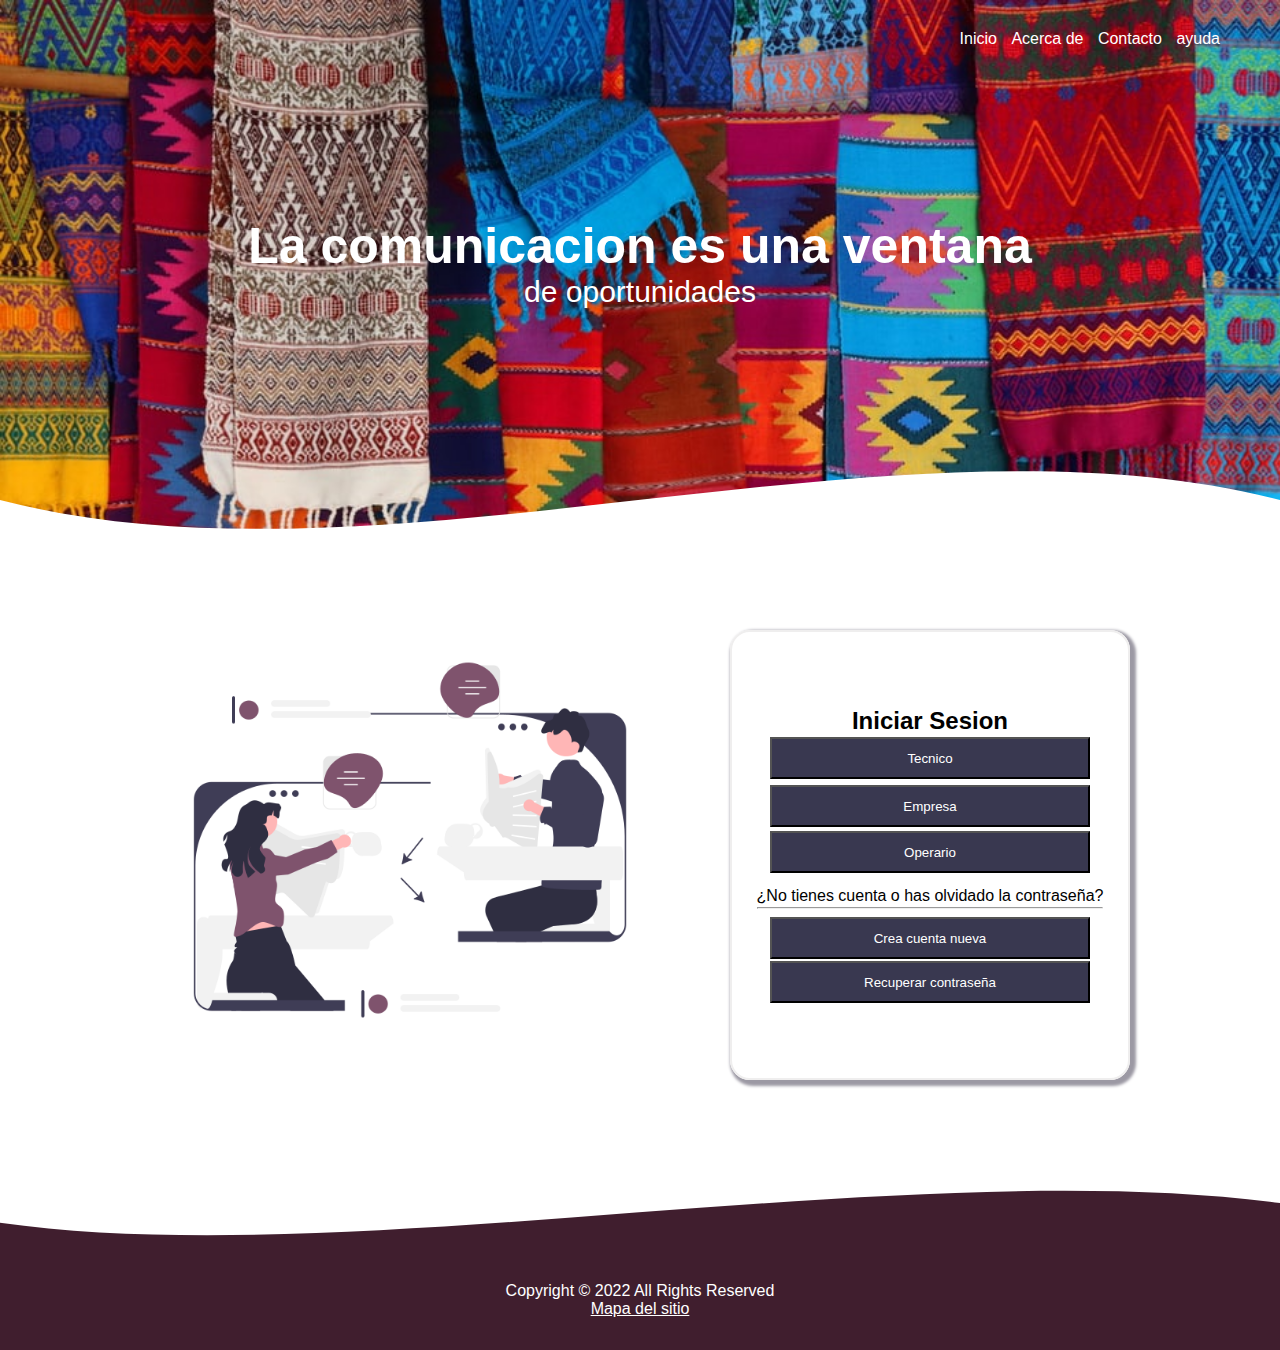
<file: hilotext/index.html>
<!DOCTYPE html>
<html lang="es">

<head>
    <meta charset="UTF-8">
    <meta http-equiv="X-UA-Compatible" content="IE=edge">
    <meta name="viewport" content="width=device-width, initial-scale=1.0">
    <title>Hilotext</title>
    <link rel="stylesheet" href="css/estilos.css">
    <link rel="shortcut icon" href="img/icono.png" type="image/x-icon">

</head>

<body>
    <header>
        <nav>
            <a href="index.html"> Inicio</a> 
            <a href="nosotros.html"> Acerca de</a> 
            <a href="contacto.html"> Contacto</a> 
            <a href="ayuda.html"> ayuda</a> 
        </nav>

        <section class="textos-header">
            <h1>La comunicacion es una ventana </h1>
            <h2> de oportunidades</h2>
        </section>
        <div class="wave" style="height: 150px; overflow: hidden;"><svg viewBox="0 0 500 150" preserveAspectRatio="none" style="height: 100%; width: 100%;"><path d="M0.00,49.98 C149.99,150.00 349.20,-49.98 500.00,49.98 L500.00,150.00 L0.00,150.00 Z" style="stroke: none; fill:#fff;"></path></svg></div>
    </header>

    <main>
        <section class="contendor">
            <div class="ingresar1">
                <img class="inde" src="./img/undraw_Newspaper_re_syf5.png" alt="">
            </div>

            <div class="ingresar2">
                <table>
                    <tr>
                        <td>
                            <h2>Iniciar Sesion</h2>
                        </td>
                    </tr>
                    <tr>
                        <th colspan="2">
                            <a href="controlador_inicio_de_sesion.php?accion=tecnico"><input class="boton2 " ; type="submit" name="sesion" value="Tecnico"> </a>
                        </th>
                    </tr>

                    <tr>
                        <td></td>
                    </tr>
                    <tr>
                        <td></td>
                    </tr>
                    <tr>
                        <th colspan="2">
                            <a href="controlador_inicio_de_sesion.php?accion=empresa"><input class="boton2 " ; type="submit" name="sesion" value="Empresa"> </a>
                        </th>
                    </tr>
                    <tr>
                        <td></td>
                    </tr>
                    <tr>
                        <th colspan="2">
                            <a href="controlador_inicio_de_sesion.php?accion=operario"><input class="boton2 " ; type="submit" name="sesion" value="Operario"> </a>
                        </th>
                    </tr>


                    <tr>
                        <td></td>
                    </tr>
                    <tr>
                        <td></td>
                    </tr>
                    <tr>
                        <td></td>
                    </tr>
                    <tr>
                        <td></td>
                    </tr>

                    <tr>
                        <td></td>
                    </tr>
                    <tr>
                        <td></td>
                    </tr>
                    <tr>
                        <td>¿No tienes cuenta o has olvidado la contraseña?</td>
                    </tr>
                    <tr>
                        <td>
                            <hr>
                        </td>
                    </tr>
                    <tr>
                        <td></td>
                    </tr>
                    <tr>
                        <td></td>
                    </tr>
                    <tr>
                        <td></td>
                    </tr>
                    <tr>
                        <th colspan="2">
                            <a href="registrarse.html"><input class="boton2 " ; type="submit" name="sesion" value="Crea cuenta nueva"> </a>
                        </th>
                    </tr>
                    <tr>
                        <th colspan="2">
                            <a href="recuperar_contraseña.php?accion=id"><input class="boton2 " ; type="submit" name="sesion" value="Recuperar contraseña"> </a>
                        </th>
                    </tr>

                </table>
            </div>

        </section>
        <div style="height: 150px; overflow: hidden;"><svg viewBox="0 0 500 150" preserveAspectRatio="none" style="height: 100%; width: 100%;"><path d="M-11.57,117.94 C155.47,193.92 460.21,-17.25 590.57,172.22 L500.00,150.00 L-3.10,168.27 Z" style="stroke: none; fill: #401e2e;"></path></svg></div>

    </main>

    <footer>
        <p style="text-align:center">Copyright &copy; 2022 All Rights Reserved</p>
        <a style="text-align:center; color:#ffff; " href="mapa.php">Mapa del sitio</a>


    </footer>


</body>

</html>
</file>
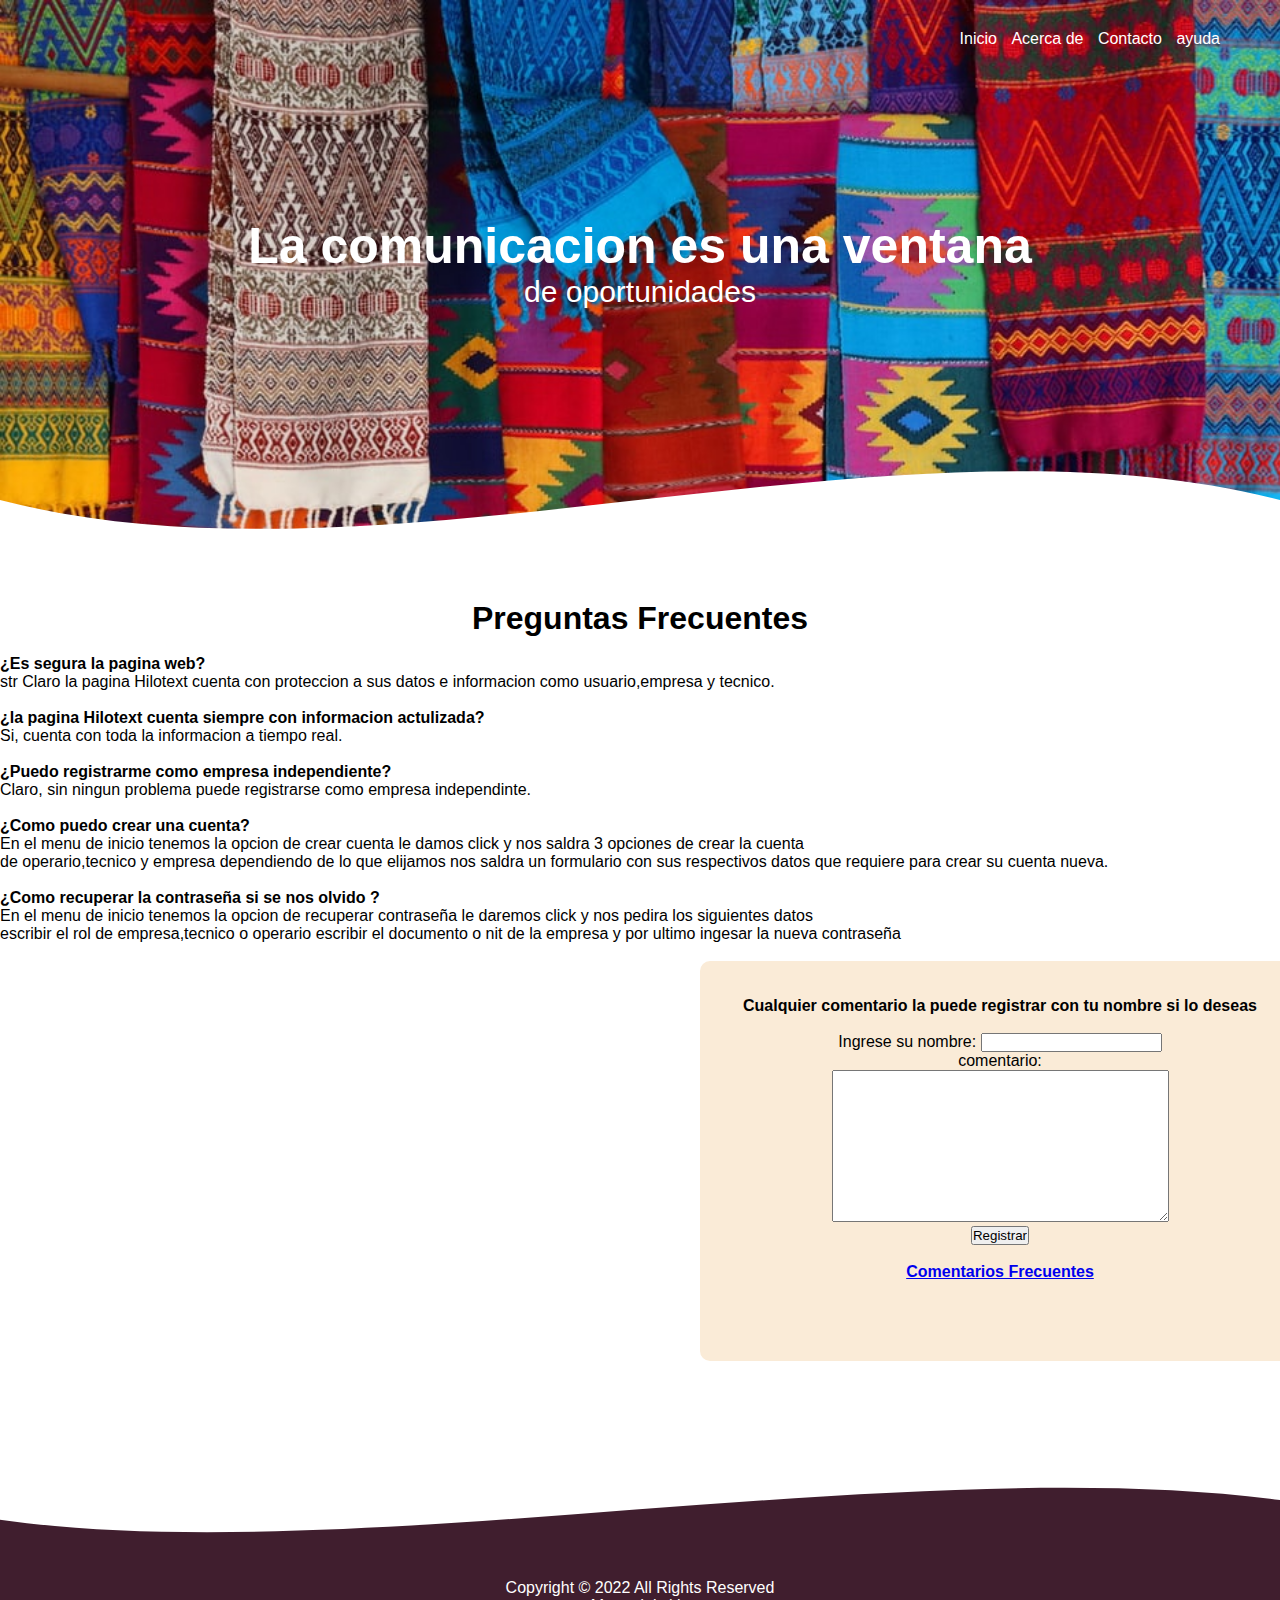
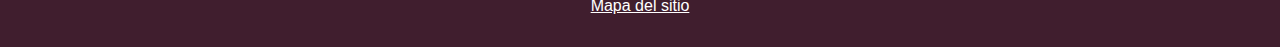
<file: hilotext/ayuda.html>
<!DOCTYPE html>
<html lang="es">
<head>
    <meta charset="UTF-8">
    <meta http-equiv="X-UA-Compatible" content="IE=edge">
    <meta name="viewport" content="width=device-width, initial-scale=1.0">
    <title>Hilotext</title>
    <link rel="stylesheet" href="css/estilos.css">
    <link rel="shortcut icon" href="img/icono.png" type="image/x-icon">

</head>
<body>
    <header>
        <nav>
            <a href="index.html"> Inicio</a> 
            <a href="nosotros.html"> Acerca de</a> 
            <a href="contacto.html"> Contacto</a> 
            <a href="ayuda.html"> ayuda</a> 
        </nav>
        <section class="textos-header">
            <h1>La comunicacion es una ventana </h1>
            <h2> de oportunidades</h2>
        </section>
        <div  class="wave" style="height: 150px; overflow: hidden;" ><svg viewBox="0 0 500 150" preserveAspectRatio="none" style="height: 100%; width: 100%;"><path d="M0.00,49.98 C149.99,150.00 349.20,-49.98 500.00,49.98 L500.00,150.00 L0.00,150.00 Z" style="stroke: none; fill:#fff;"></path></svg></div>
    </header>
    
    <h1 align="center">Preguntas Frecuentes</h1> <br>

<p><strong>¿Es segura la pagina web?</strong></p>
<p>str Claro la pagina Hilotext cuenta con proteccion a sus datos e informacion como usuario,empresa y tecnico.</p> <br>
<p><strong>¿la pagina Hilotext cuenta siempre con informacion actulizada?</strong></p>
<p>Si, cuenta con toda la informacion a tiempo real.</p> <br>
<p><strong>¿Puedo registrarme como empresa independiente?</strong></p>
<p>Claro, sin ningun problema puede registrarse como empresa independinte. </p> <br>
<p><strong>¿Como puedo crear una cuenta?</strong></p>
<p>En el menu de inicio tenemos la opcion de crear cuenta le damos click y nos saldra 3 opciones de crear la cuenta <br> de operario,tecnico y empresa dependiendo de lo que elijamos nos saldra un formulario con sus respectivos  datos que requiere para crear su cuenta nueva.</p> <br>
<p><strong>¿Como recuperar la contraseña si se nos olvido ?</strong></p>
<p>En el menu de inicio tenemos la opcion de recuperar contraseña le daremos click y nos pedira los siguientes datos <br> escribir el rol de empresa,tecnico o operario escribir el documento o nit de la empresa y por ultimo  ingesar la nueva contraseña</p> <br> 
    

    



    <form action="ayuda1.php" class="comentario" method="post" > <br><br>
        <h4 align="center">Cualquier comentario la puede registrar con tu nombre si lo deseas</h4> <br>
      Ingrese su nombre:
      <input type="text" name="nombre">
      <br>
      comentario:
      <br>
      <textarea name="queja" rows="10" cols="40">
  </textarea>
      <br>
      <input type="submit" value="Registrar"> <br> <br>
      <a href="ayuda1.1.php">
        <h4 align="center">Comentarios Frecuentes</h4>
      </a> <br><br> <br> <br>
    </form><br> <br>
    <div style="height: 150px; overflow: hidden;"><svg viewBox="0 0 500 150" preserveAspectRatio="none" style="height: 100%; width: 100%;"><path d="M-11.57,117.94 C155.47,193.92 460.21,-17.25 590.57,172.22 L500.00,150.00 L-3.10,168.27 Z" style="stroke: none; fill: #401e2e;"></path></svg></div>

</main>

<footer>
    <p style="text-align:center">Copyright &copy; 2022 All Rights Reserved</p>
    <a style="text-align:center; color:#ffff; " href="mapa.php">Mapa del sitio</a>


</footer>
    

</body>
</html>
</file>
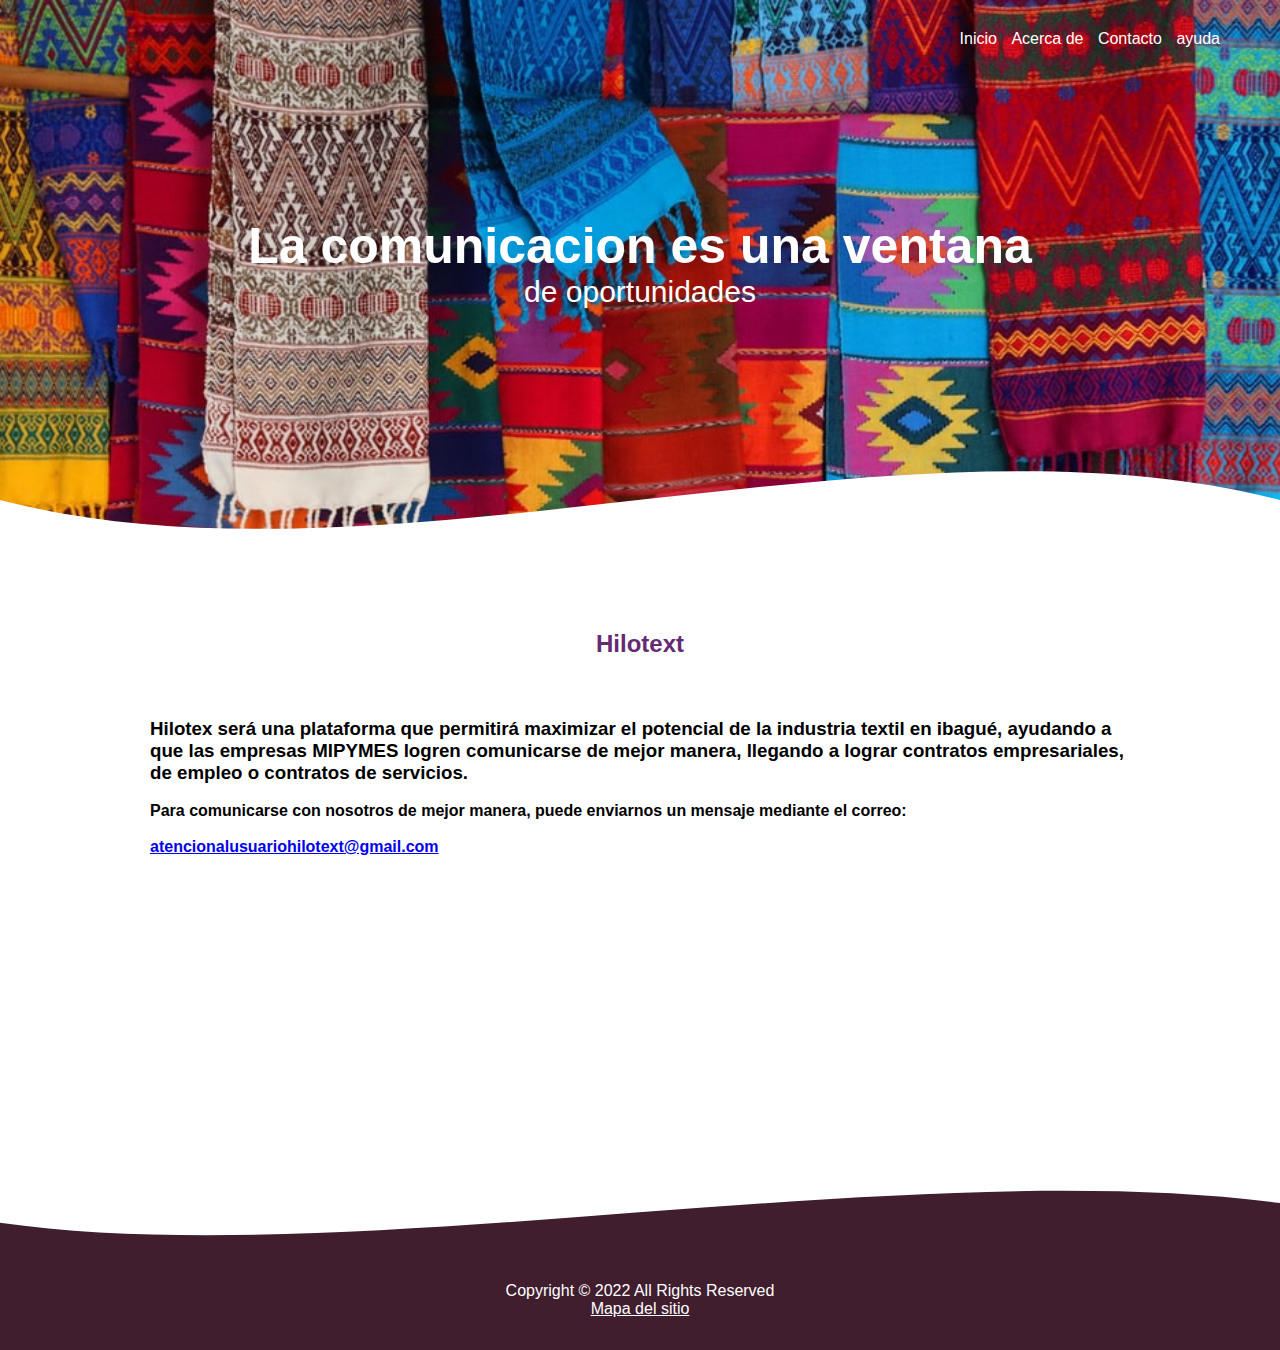
<file: hilotext/contacto.html>
<!DOCTYPE html>
<html lang="es">

<head>
    <meta charset="UTF-8">
    <meta http-equiv="X-UA-Compatible" content="IE=edge">
    <meta name="viewport" content="width=device-width, initial-scale=1.0">
    <title>Hilotext</title>
    <link rel="stylesheet" href="css/estilos.css">
    <link rel="shortcut icon" href="img/icono.png" type="image/x-icon">

</head>

<body>
    <header>
        <nav>
            <a href="index.html"> Inicio</a> 
            <a href="nosotros.html"> Acerca de</a> 
            <a href="contacto.html"> Contacto</a> 
            <a href="ayuda.html"> ayuda</a> 
        </nav>

        <section class="textos-header ">
            <h1>La comunicacion es una ventana </h1>
            <h2> de oportunidades</h2>
        </section>
        <div class="wave " style="height: 150px; overflow: hidden; "><svg viewBox="0 0 500 150 " preserveAspectRatio="none " style="height: 100%; width: 100%; "><path d="M0.00,49.98 C149.99,150.00 349.20,-49.98 500.00,49.98 L500.00,150.00 L0.00,150.00
                Z " style="stroke: none; fill:#fff; "></path></svg></div>
    </header>

    <main>
        <section class="contendor ">
            <h2 class="titulo ">Hilotext</h2>
            <div class="sobre-nosotros ">
                <div class="contenido-textos "></div>
                <h3><samp></samp>Hilotex será una plataforma que permitirá maximizar el potencial de la industria textil en ibagué, ayudando a que las empresas MIPYMES logren comunicarse de mejor manera, llegando a lograr contratos empresariales, de empleo
                    o contratos de servicios.</h3><br>
                <h4>Para comunicarse con nosotros de mejor manera, puede enviarnos un mensaje mediante el correo: </h2><br>
                    <h4><a href="https://www.google.com/intl/es-419/gmail/about/ ">atencionalusuariohilotext@gmail.com</a></h2>
            </div>

            <div class="sobre-nosotros ">
                <div class="contenido-textos "></div>
                <h3><samp></samp></h3>
                <p> </p>
            </div>
        </section>

    <div style="height: 150px; overflow: hidden;"><svg viewBox="0 0 500 150" preserveAspectRatio="none" style="height: 100%; width: 100%;"><path d="M-11.57,117.94 C155.47,193.92 460.21,-17.25 590.57,172.22 L500.00,150.00 L-3.10,168.27 Z" style="stroke: none; fill: #401e2e;"></path></svg></div>

</main>

<footer>
    <p style="text-align:center">Copyright &copy; 2022 All Rights Reserved</p>
    <a style="text-align:center; color:#ffff; " href="mapa.php">Mapa del sitio</a>


</footer>

</body>

</html>
</file>
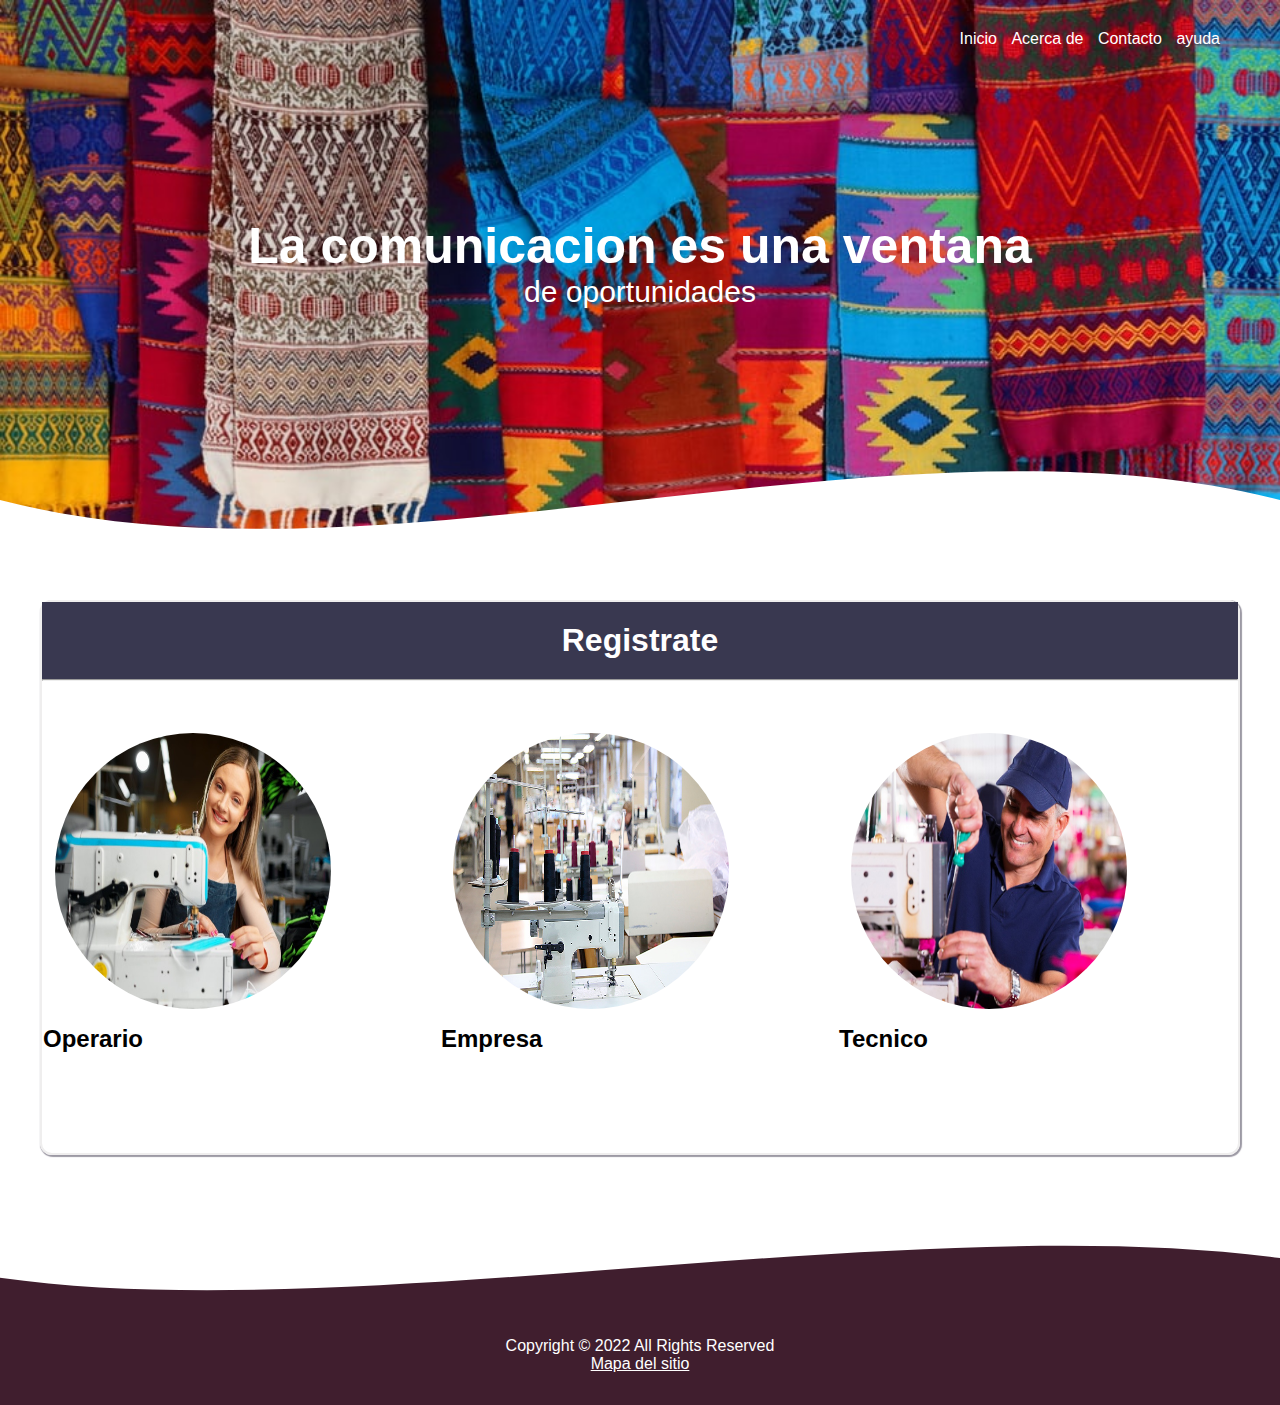
<file: hilotext/registrarse.html>
<!DOCTYPE html>
<html lang="es">

<head>
    <meta charset="UTF-8">
    <meta http-equiv="X-UA-Compatible" content="IE=edge">
    <meta name="viewport" content="width=device-width, initial-scale=1.0">
    <title>Hilotext</title>
    <link rel="stylesheet" href="css/registrate.css">
    <link rel="shortcut icon" href="img/icono.png" type="image/x-icon">

</head>

<body>
    <header>
        <nav>
            <a href="index.html"> Inicio</a> 
            <a href="nosotros.html"> Acerca de</a> 
            <a href="contacto.html"> Contacto</a> 
            <a href="ayuda.html"> ayuda</a> 
        </nav>

        <section class="textos-header">
            <h1>La comunicacion es una ventana </h1>
            <h2> de oportunidades</h2>
        </section>
        <div class="wave" style="height: 150px; overflow: hidden;"><svg viewBox="0 0 500 150" preserveAspectRatio="none" style="height: 100%; width: 100%;"><path d="M0.00,49.98 C149.99,150.00 349.20,-49.98 500.00,49.98 L500.00,150.00 L0.00,150.00 Z" style="stroke: none; fill:#fff;"></path></svg></div>
    </header>

    <main>
        <section class="opciones">
            <h1 class="h11">Registrate</h1>
            <hr>
            <div class="registrar">

                <div class="wrapper">
                    <div>
                        <a href="operario/operario.html"><img src="img/operario.jpg "></a>
                        <h2>Operario</h2>
                    </div>
                    <div>
                        <a href="empresa/empresa.html"><img src="img/empresa.jpg"></a>
                        <h2>Empresa</h2>
                    </div>
                    <div>
                        <a href="tecnico/tecnico.html"><img src="img/tecnico.jpg"></a>
                        <h2>Tecnico</h2>
                    </div>
                </div>

        </section>
        </section>
        <div style="height: 150px; overflow: hidden;"><svg viewBox="0 0 500 150" preserveAspectRatio="none" style="height: 100%; width: 100%;"><path d="M-11.57,117.94 C155.47,193.92 460.21,-17.25 590.57,172.22 L500.00,150.00 L-3.10,168.27 Z" style="stroke: none; fill: #401e2e;"></path></svg></div>

    </main>

    <footer>
        <p style="text-align:center">Copyright &copy; 2022 All Rights Reserved</p>
        <a style="text-align:center; color:#ffff; " href="mapa.php">Mapa del sitio</a>


    </footer>


</body>

</html>
</file>
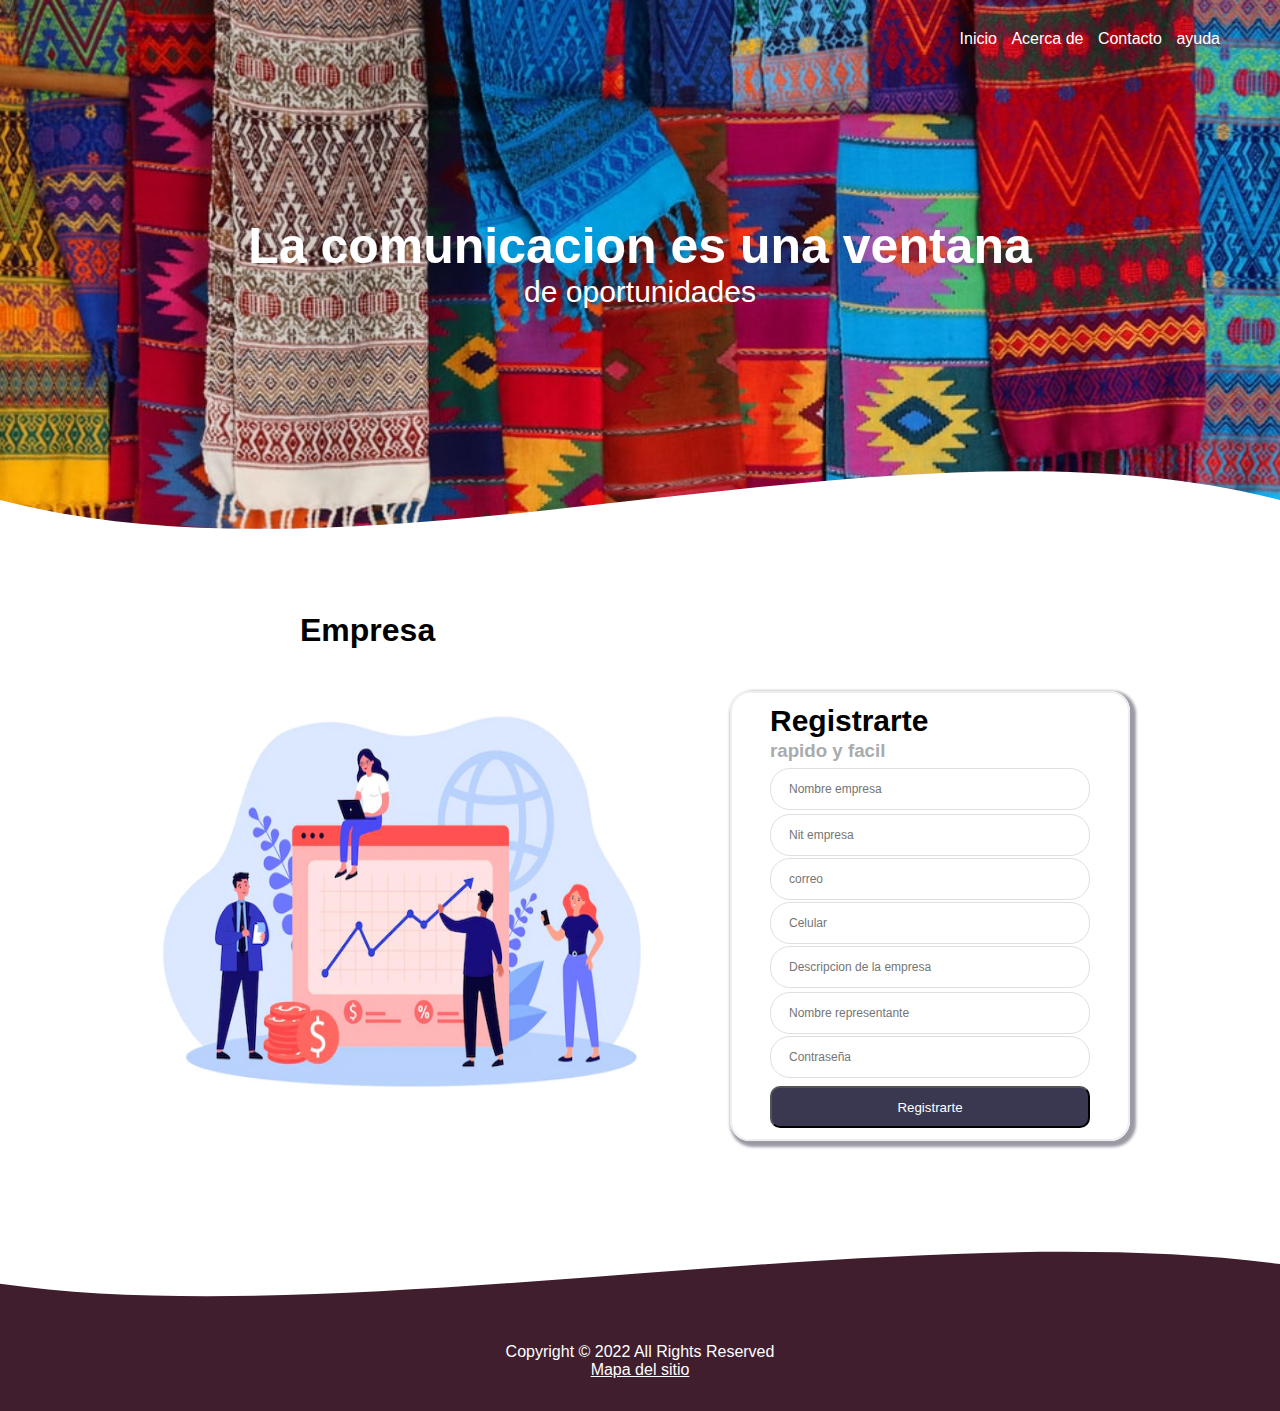
<file: hilotext/empresa/empresa.html>
<!DOCTYPE html>
<html lang="es">

<head>
    <meta charset="UTF-8">
    <meta http-equiv="X-UA-Compatible" content="IE=edge">
    <meta name="viewport" content="width=device-width, initial-scale=1.0">
    <title>Hilotext</title>
    <link rel="stylesheet" href="../css/estilos.css">
    <link rel="shortcut icon" href="../img/icono.png" type="image/x-icon">

</head>

<body>
    <header>
        <nav>
            <a href="../index.html"> Inicio</a> 
            <a href="../nosotros.html"> Acerca de</a> 
            <a href="../contacto.html"> Contacto</a> 
            <a href="../ayuda.html"> ayuda</a> 
        </nav>

        <section class="textos-header">
            <h1>La comunicacion es una ventana </h1>
            <h2> de oportunidades</h2>
        </section>
        <div class="wave" style="height: 150px; overflow: hidden;"><svg viewBox="0 0 500 150" preserveAspectRatio="none" style="height: 100%; width: 100%;"><path d="M0.00,49.98 C149.99,150.00 349.20,-49.98 500.00,49.98 L500.00,150.00 L0.00,150.00 Z" style="stroke: none; fill:#fff;"></path></svg></div>
    </header>

    <main>
        <h1 style="padding: 12px 300px;  width: 220px;">Empresa</h1>


        <section class="contendor">
            <div class="ingresar1">
                <img class="inde" src="../img/Captura1.PNG" style="width:550px; height:450px">
            </div>
            <form method="post" action="../php/registro_empresa.php">
                <div class="ingresar2">
                    <table class="jojo">

                        <tr>
                            <td>
                                <h1 style="float: left; font-size: 30px;">Registrarte</h1>
                            </td>
                        </tr>
                        <td>
                            <h3 style="float: left; color: #a9abad;">rapido y facil</h3>
                        </td>
                        <tr>
                            <tr>
                                <td></td>
                            </tr>
                            <td><input style="border: 1px solid #dddfe2;color: #1d2129;    font-family: Helvetica, Arial, sans-serif; font-size: 12px; height: 42px; line-height: 162px; padding: 18px;
                            vertical-align: middle;    border-radius: 20px ;width: 320px;
                            " type="text" id="nombre" name="nombre" placeholder="Nombre empresa" size="20"></td>
                        </tr>

                        <tr>
                            <td></td>
                        </tr>
                        <tr>
                            <td><input style="border: 1px solid #dddfe2;color: #1d2129;    font-family: Helvetica, Arial, sans-serif; font-size: 12px; height: 42px; line-height: 162px; padding: 18px;
                            vertical-align: middle;    border-radius: 20px ;width: 320px;
                            " type="number" id="nitempresa" name="nit" placeholder="Nit empresa" size="20"></td>
                        </tr>
                        <tr>
                            <td><input style="border: 1px solid #dddfe2;color: #1d2129;    font-family: Helvetica, Arial, sans-serif; font-size: 12px; height: 42px; line-height: 162px; padding: 18px;
                            vertical-align: middle;    border-radius: 20px ;width: 320px;
                            " type="gmail" id="Correo" name="correo" placeholder="correo" size="20"></td>
                        </tr>
                        <tr>
                            <td> <input style="border: 1px solid #dddfe2;color: #1d2129;    font-family: Helvetica, Arial, sans-serif; font-size: 12px; height: 42px; line-height: 162px; padding: 18px;
                            vertical-align: middle;    border-radius: 20px ;width: 320px;
                            " type="celular" id="celular" name="celular" placeholder="Celular" size="20"></td>
                        </tr>


                        <tr>
                            <td><input style="border: 1px solid #dddfe2;color: #1d2129;    font-family: Helvetica, Arial, sans-serif; font-size: 12px;width: 320px; height: 42px; line-height: 162px; padding: 18px;
                            vertical-align: middle;    border-radius: 20px ;
                            " type="text" id="Descripcion" name="descripcion" placeholder="Descripcion de la empresa" size="20"></td>
                        </tr>
                        <tr>
                            <td></td>
                        </tr>
                        <tr>
                            <td><input style="border: 1px solid #dddfe2;color: #1d2129;    font-family: Helvetica, Arial, sans-serif; font-size: 12px;width: 320px; height: 42px; line-height: 162px; padding: 18px;
                                vertical-align: middle;    border-radius: 20px ;
                                " type="text" id="representante" name="representante" placeholder="Nombre representante" size="20"></td>
                        </tr>
                        <tr>
                            <td><input style="border: 1px solid #dddfe2;color: #1d2129;    font-family: Helvetica, Arial, sans-serif; font-size: 12px; height: 42px; line-height: 162px; padding: 18px;
                            vertical-align: middle;    border-radius: 20px ;width: 320px;
                            " type="text" id="contraseña" name="contraseña" placeholder="Contraseña" size="20"></td>
                        </tr>

                        <tr>
                            <td></td>
                        </tr>
                        <tr>
                            <td></td>
                        </tr>
                        <tr>
                            <td></td>
                        </tr>

                        <tr>
                            <th colspan="2">
                                <a href="vivi.html"><input class="boton1" type="submit" name="sesion" value="Registrarte" style="background-color:#393850;"></a>
                            </th>
                        </tr>



                    </table>
                </div>
            </form>
        </section>
        <div style="height: 150px; overflow: hidden;"><svg viewBox="0 0 500 150" preserveAspectRatio="none" style="height: 100%; width: 100%;"><path d="M-11.57,117.94 C155.47,193.92 460.21,-17.25 590.57,172.22 L500.00,150.00 L-3.10,168.27 Z" style="stroke: none; fill: #401e2e;"></path></svg></div>

    </main>

    <footer>
        <p style="text-align:center">Copyright &copy; 2022 All Rights Reserved</p>
        <a style="text-align:center; color:#ffff; " href="mapa.php">Mapa del sitio</a>


    </footer>

</body>

</html>
</file>
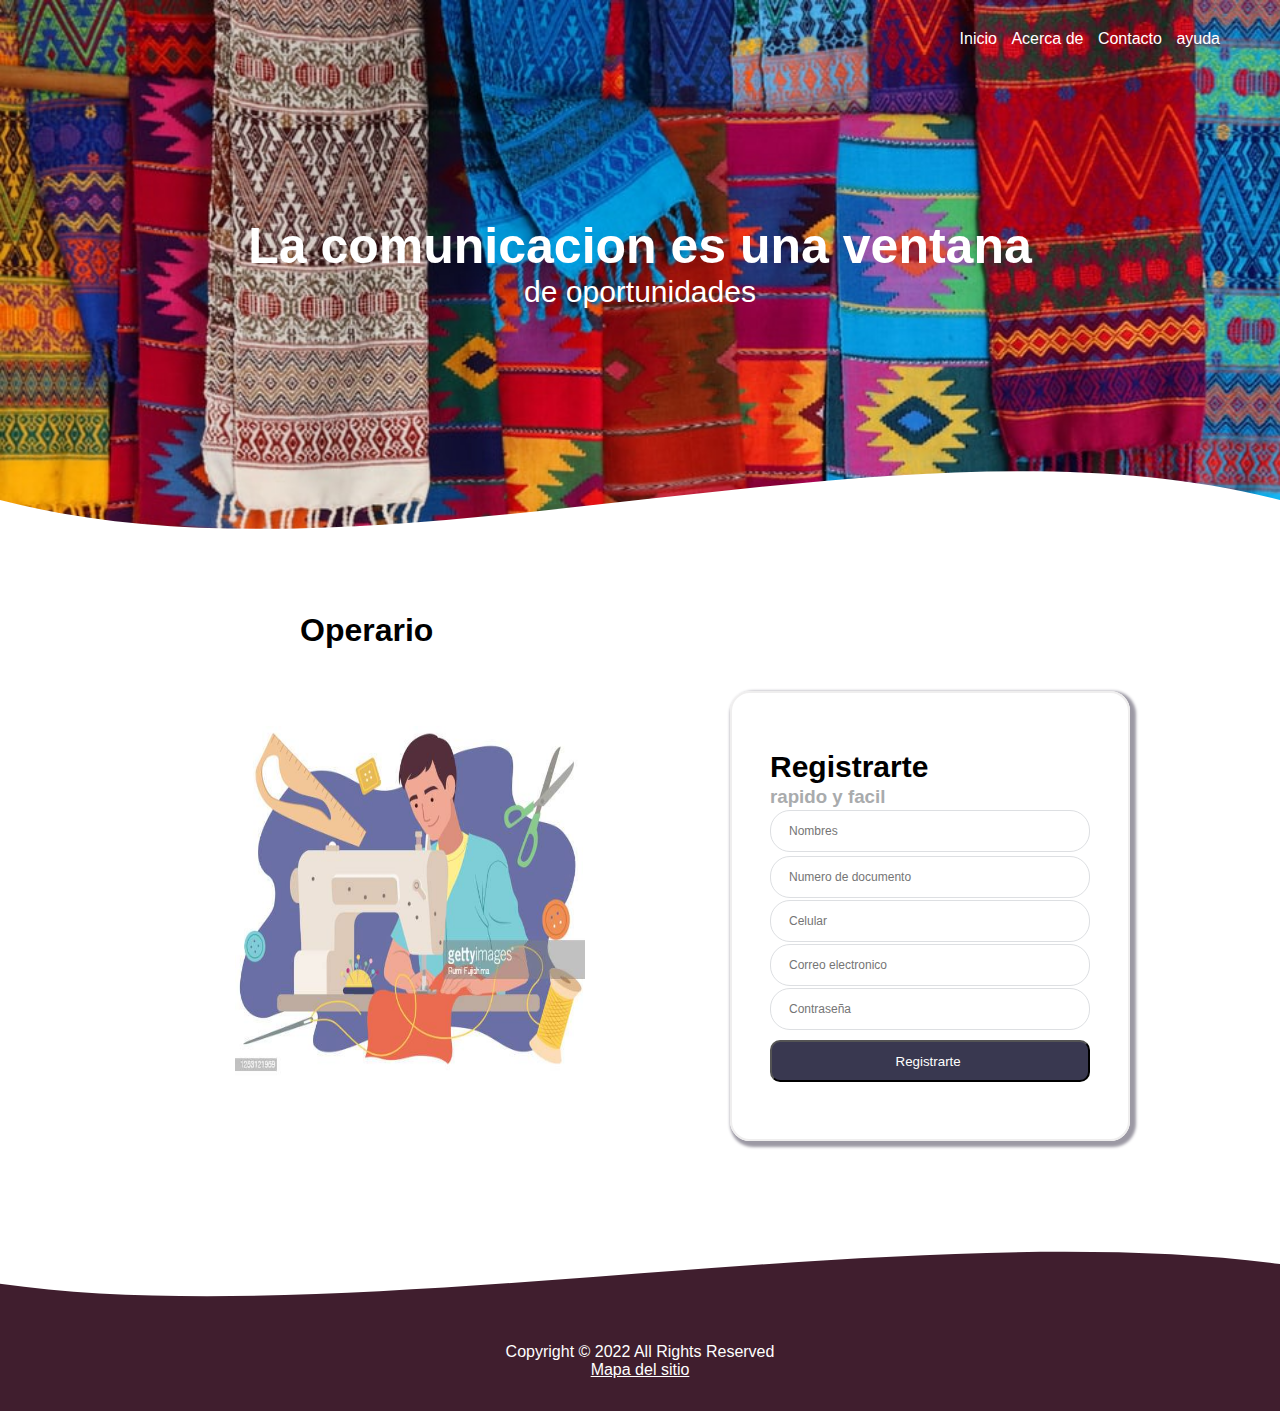
<file: hilotext/operario/operario.html>
<!DOCTYPE html>
<html lang="es">

<head>
    <meta charset="UTF-8">
    <meta http-equiv="X-UA-Compatible" content="IE=edge">
    <meta name="viewport" content="width=device-width, initial-scale=1.0">
    <title>Hilotext</title>
    <link rel="stylesheet" href="../css/estilos.css">
    <link rel="shortcut icon" href="../img/icono.png" type="image/x-icon">

</head>

<body>
    <header>
        <nav>
            <a href="../index.html"> Inicio</a> 
            <a href="../nosotros.html"> Acerca de</a> 
            <a href="../contacto.html"> Contacto</a> 
            <a href="../ayuda.html"> ayuda</a> 
        </nav>

        <section class="textos-header ">
            <h1>La comunicacion es una ventana </h1>
            <h2> de oportunidades</h2>
        </section>
        <div class="wave " style="height: 150px; overflow: hidden; "><svg viewBox="0 0 500 150 " preserveAspectRatio="none " style="height: 100%; width: 100%; "><path d="M0.00,49.98 C149.99,150.00 349.20,-49.98 500.00,49.98 L500.00,150.00 L0.00,150.00
                Z " style="stroke: none; fill:#fff; "></path></svg></div>
    </header>

    <main>
        <h1 style="padding: 12px 300px; width: 220px; ">Operario</h1>


        <section class="contendor ">
            <div class="ingresar1 ">
                <img class="inde " src="../img/gettyimages-1253121959-612x612.jpg " style="width:350px; height:350px " alt=" ">
            </div>
            <form method="post " action="../php/registro_operario.php">
                <div class="ingresar2 ">
                    <table>

                        <tr>
                            <td>
                                <h1 style="float: left; font-size: 30px; ">Registrarte</h1>
                            </td>
                        </tr>
                        <td>
                            <h3 style="float: left; color: #a9abad; ">rapido y facil</h3>
                        </td>
                        <tr>
                            <td><input style="border: 1px solid #dddfe2;color: #1d2129; font-family: Helvetica, Arial, sans-serif; font-size: 12px; height: 42px; line-height: 162px; padding: 18px; vertical-align: middle; border-radius: 20px ;width:
                320px; " type="text " id="nombre " name="nombre " placeholder="Nombres " size="20 "></td>
                        </tr>

                        <tr>
                            <td></td>
                        </tr>
                        <tr>
                            <td><input style="border: 1px solid #dddfe2;color: #1d2129; font-family: Helvetica, Arial, sans-serif; font-size: 12px; height: 42px; line-height: 162px; padding: 18px; vertical-align: middle; border-radius: 20px ;width:
                320px; " type="number " id="identidad " name="documento " placeholder="Numero de documento " size="20 "></td>
                        </tr>
                        <tr>
                            <td><input style="border: 1px solid #dddfe2;color: #1d2129; font-family: Helvetica, Arial, sans-serif; font-size: 12px; height: 42px; line-height: 162px; padding: 18px; vertical-align: middle; border-radius: 20px ;width:
                320px; " type="text " id="celular " name="celular " placeholder="Celular " size="20 "></td>
                        </tr>
                        <tr>
                            <td> <input style="border: 1px solid #dddfe2;color: #1d2129; font-family: Helvetica, Arial, sans-serif; font-size: 12px; height: 42px; line-height: 162px; padding: 18px; vertical-align: middle; border-radius: 20px ;width:
                320px; " type="gmail " id="gmail " name="correo " placeholder="Correo electronico " size="20 "></td>
                        </tr>

                        <tr>
                            <td><input style="border: 1px solid #dddfe2;color: #1d2129; font-family: Helvetica, Arial, sans-serif; font-size: 12px;width: 320px; height: 42px; line-height: 162px; padding: 18px; vertical-align: middle; border-radius:
                20px ; " type="password " id="contraseña " name="contraseña " placeholder="Contraseña " size="20 "></td>
                        </tr>
                        <tr>
                            <td></td>
                        </tr>
                        <tr>
                            <td></td>
                        </tr>
                        <tr>
                            <td></td>
                        </tr>
                        <tr>
                            <td></td>
                        </tr>

                        <tr>
                            <th colspan="2 ">
                                <a href=" "><input class="boton1 " type="submit" name="sesion " value="Registrarte " style="background-color:#393850; "></a>
                            </th>
                        </tr>
            </form>


            </table>
            </div>

        </section>
        <div style="height: 150px; overflow: hidden; "><svg viewBox="0 0 500 150 " preserveAspectRatio="none " style="height: 100%; width: 100%; "><path d="M-11.57,117.94 C155.47,193.92 460.21,-17.25 590.57,172.22 L500.00,150.00 L-3.10,168.27 Z
                " style="stroke: none; fill: #401e2e; "></path></svg></div>

    </main>

    <footer>
        <p style="text-align:center ">Copyright &copy; 2022 All Rights Reserved</p>
        <a style="text-align:center; color:#ffff; " href="mapa.php ">Mapa del sitio</a>


    </footer>


</body>

</html>
</file>
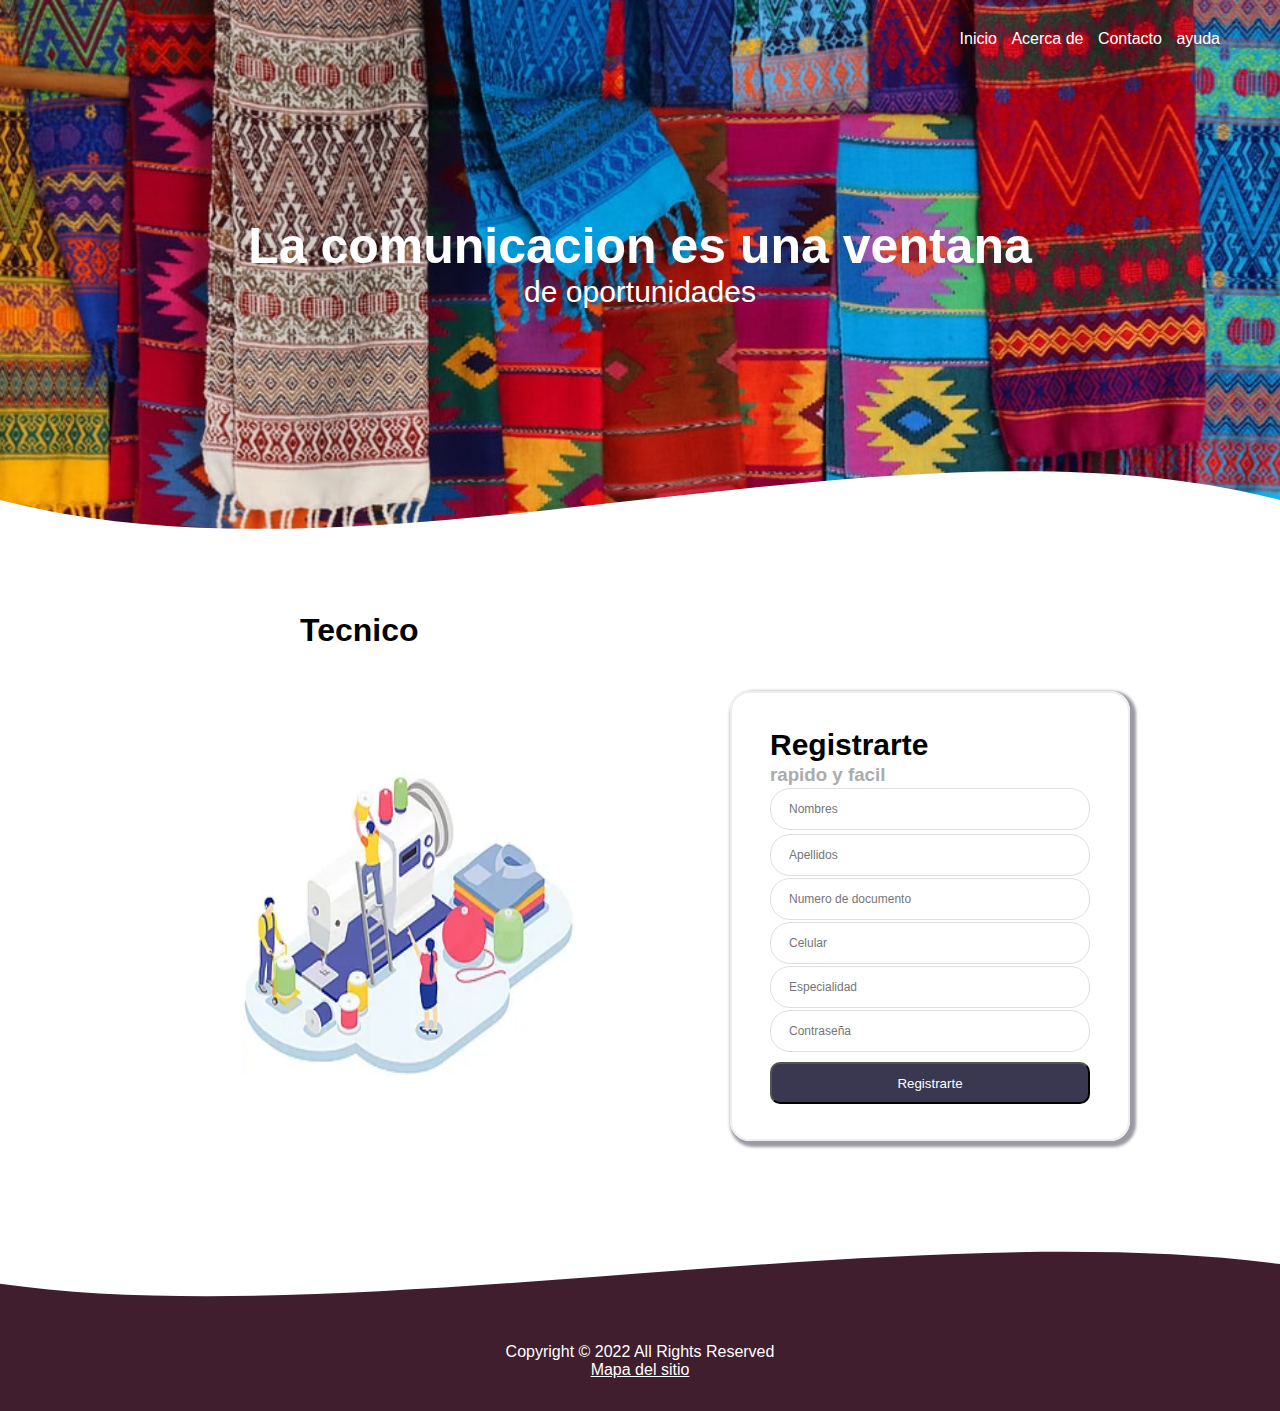
<file: hilotext/tecnico/tecnico.html>
<!DOCTYPE html>
<html lang="es">

<head>
    <meta charset="UTF-8">
    <meta http-equiv="X-UA-Compatible" content="IE=edge">
    <meta name="viewport" content="width=device-width, initial-scale=1.0">
    <title>Hilotext</title>
    <link rel="stylesheet" href="../css/estilos.css">
    <link rel="shortcut icon" href="../img/icono.png" type="image/x-icon">

</head>

<body>
    <header>
        <nav>
            <a href="../index.html"> Inicio</a> 
            <a href="../nosotros.html"> Acerca de</a> 
            <a href="../contacto.html"> Contacto</a> 
            <a href="../ayuda.html"> ayuda</a> 
        </nav>
        <section class="textos-header">
            <h1>La comunicacion es una ventana </h1>
            <h2> de oportunidades</h2>
        </section>
        <div class="wave" style="height: 150px; overflow: hidden;"><svg viewBox="0 0 500 150" preserveAspectRatio="none" style="height: 100%; width: 100%;"><path d="M0.00,49.98 C149.99,150.00 349.20,-49.98 500.00,49.98 L500.00,150.00 L0.00,150.00 Z" style="stroke: none; fill:#fff;"></path></svg></div>
    </header>

    <main>
        <h1 style="padding: 12px 300px;  width: 220px;">Tecnico</h1>


        <section class="contendor">
            <div class="ingresar1">
                <img class="inde" src="../img/Captura.PNG" style="width:350px; height:350px">
            </div>
            <form method="post" action="../php/registro_tecnico.php">
                <div class="ingresar2">
                    <table>

                        <tr>
                            <td>
                                <h1 style="float: left; font-size: 30px;">Registrarte</h1>
                            </td>
                        </tr>
                        <td>
                            <h3 style="float: left; color: #a9abad;">rapido y facil</h3>
                        </td>
                        <tr>
                            <td><input style="border: 1px solid #dddfe2;color: #1d2129;    font-family: Helvetica, Arial, sans-serif; font-size: 12px; height: 42px; line-height: 162px; padding: 18px;
                            vertical-align: middle;    border-radius: 20px ;width: 320px;
                            " type="text" id="nombre" name="nombre" placeholder="Nombres" size="20"></td>
                        </tr>

                        <tr>
                            <td></td>
                        </tr>
                        <tr>
                            <td><input style="border: 1px solid #dddfe2;color: #1d2129;    font-family: Helvetica, Arial, sans-serif; font-size: 12px; height: 42px; line-height: 162px; padding: 18px;
                            vertical-align: middle;    border-radius: 20px ;width: 320px;
                            " type="text" id="Apellido" name="apellido" placeholder="Apellidos" size="20"></td>
                        </tr>
                        <tr>
                            <td><input style="border: 1px solid #dddfe2;color: #1d2129;    font-family: Helvetica, Arial, sans-serif; font-size: 12px; height: 42px; line-height: 162px; padding: 18px;
                            vertical-align: middle;    border-radius: 20px ;width: 320px;
                            " type="number" id="identidad" name="documento" placeholder="Numero de documento" size="20"></td>
                        </tr>
                        <tr>
                            <td> <input style="border: 1px solid #dddfe2;color: #1d2129;    font-family: Helvetica, Arial, sans-serif; font-size: 12px; height: 42px; line-height: 162px; padding: 18px;
                            vertical-align: middle;    border-radius: 20px ;width: 320px;
                            " type="celular" id="celular" name="celular" placeholder="Celular" size="20"></td>
                        </tr>


                        <tr>
                            <td><input style="border: 1px solid #dddfe2;color: #1d2129;    font-family: Helvetica, Arial, sans-serif; font-size: 12px;width: 320px; height: 42px; line-height: 162px; padding: 18px;
                            vertical-align: middle;    border-radius: 20px ;
                            " type="text" id="Especialidad" name="especialidad" placeholder="Especialidad" size="20"></td>
                        </tr>
                        <tr>
                            <td><input style="border: 1px solid #dddfe2;color: #1d2129;    font-family: Helvetica, Arial, sans-serif; font-size: 12px;width: 320px; height: 42px; line-height: 162px; padding: 18px;
                            vertical-align: middle;    border-radius: 20px ;
                            " type="text" id="contraseña" name="contraseña" placeholder="Contraseña" size="20"></td>
                        </tr>
                        <tr>
                            <td></td>
                        </tr>
                        <tr>
                            <td></td>
                        </tr>
                        <tr>
                            <td></td>
                        </tr>
                        <tr>
                            <td></td>
                        </tr>

                        <tr>
                            <th colspan="2">
                                <a href="vivi.html"><input class="boton1" type="submit" name="sesion" value="Registrarte" style="background-color:#393850;"></a>
                            </th>
                        </tr>
            </form>


            </table>
            </div>

        </section>
        </section>
        <div style="height: 150px; overflow: hidden;"><svg viewBox="0 0 500 150" preserveAspectRatio="none" style="height: 100%; width: 100%;"><path d="M-11.57,117.94 C155.47,193.92 460.21,-17.25 590.57,172.22 L500.00,150.00 L-3.10,168.27 Z" style="stroke: none; fill: #401e2e;"></path></svg></div>

    </main>

    <footer>
        <p style="text-align:center">Copyright &copy; 2022 All Rights Reserved</p>
        <a style="text-align:center; color:#ffff; " href="mapa.php">Mapa del sitio</a>


    </footer>


</body>

</html>
</file>
<file: hilotext/css/estilos.css>
* {
    margin: 0%;
    padding: 0%;
    box-sizing: border-box;
}

body {
    font-family: 'Segoe UI', Tahoma, Geneva, Verdana, sans-serif;
}

.contendor {
    padding: 60px 0;
    width: 90%;
    max-width: 1000px;
    margin: auto;
    overflow: hidden;
}

.inde {
    width: 620px;
    height: 520px;
}

.titulo {
    color: #642a73;
    font-size: 3opx;
    text-align: center;
    margin-bottom: 60px;
}


/*Header*/

header {
    width: 100%;
    height: 600px;
    background-image: url(../img/portada.jpg);
    background-size: cover;
    background-attachment: fixed;
    position: relative;
}

nav {
    text-align: right;
    padding: 30px 50px 0;
}

nav>a {
    color: #fff;
    font-weight: 300;
    text-decoration: none;
    margin-right: 10px;
}

nav>a:hover {
    text-decoration: underline;
}

header .textos-header {
    display: flex;
    height: 430px;
    width: 100%;
    align-items: center;
    justify-content: center;
    flex-direction: column;
    text-align: center;
}

.textos-header h1 {
    font-size: 50px;
    color: #fff;
}

.textos-header h2 {
    font-size: 30px;
    font-weight: 300;
    color: #fff;
}

.wave {
    position: absolute;
    bottom: 0;
    width: 100%;
}

.contendor {
    padding: 30px 10px 0;
    height: 500px;
}

.ingresar1 {
    width: 520px;
    height: 420px;
    float: left;
    border-radius: 10px;
    display: flex;
    align-items: center;
    justify-content: center;
    flex-direction: column;
    text-align: center;
}

.ah {
    display: flex;
    position: absolute;
    bottom: 0;
    width: 100%;
}

.boton1 {
    background: #401e2eda;
    color: #fff;
    height: 42px;
    padding: 8px;
    width: 320px;
    vertical-align: middle;
    border-radius: 10px;
}

.boton1:hover {
    background-color: #745a65ef;
}

.boton2{
    padding: 12px; 
    background:   #393850;
    color:#fff;
    height:42px;
    padding: 8px;
    width: 320px;
    vertical-align: middle;
    border-radius: 10px" 
}

.boton2:hover{
    background-color: gray;
}


.ingresar2 {
    display: flex;
    padding: 10px;
    width: 400px;
    height: 450px;
    float: right;
    border-radius: 20px;
    display: flex;
    align-items: center;
    justify-content: center;
    flex-direction: column;
    text-align: center;
    border: solid 2px #efeeee;
    box-shadow: #9c99a4 3px 3px 3px 3px;
}

footer {
    background-color: #401e2e;
    display: flex;
    justify-content: center;
    flex-direction: column;
    text-align: right;
    height: 100px;
    color: #fff;
}

.boton1E {
    background: #401e2eda;
    color: #fff;
    height: 42px;
    padding: 8px;
    width: 320px;
    vertical-align: middle;
    border-radius: 10px;
    margin-left: 7.5em;
    margin-top: 2em;
}

.boton1E:hover {
    background-color: #745a65ef;
}
.comentario{
    background-color:antiquewhite;
    width: 600px;
    height: 400px;
    color: black;
    margin-left: 700px;
    text-align: center;
    border-radius: 10px 10px 10px;
    
}
</file>
<file: hilotext/css/registrate.css>
* {
    margin: 0%;
    padding: 0%;
    box-sizing: border-box;
}

body {
    font-family: 'Segoe UI', Tahoma, Geneva, Verdana, sans-serif;
}

.contendor {
    padding: 60px 0;
    width: 90%;
    max-width: 1000px;
    margin: auto;
    overflow: hidden;
}

.inde {
    width: 620px;
    height: 520px;
}

.titulo {
    color: #642a73;
    font-size: 3opx;
    text-align: center;
    margin-bottom: 60px;
}


/*Header*/

header {
    width: 100%;
    height: 600px;
    background-image: url(../img/portada.jpg);
    background-size: cover;
    background-attachment: fixed;
    position: relative;
}

nav {
    text-align: right;
    padding: 30px 50px 0;
}

nav>a {
    color: #fff;
    font-weight: 300;
    text-decoration: none;
    margin-right: 10px;
}

nav>a:hover {
    text-decoration: underline;
}

header .textos-header {
    display: flex;
    height: 430px;
    width: 100%;
    align-items: center;
    justify-content: center;
    flex-direction: column;
    text-align: center;
}

.textos-header h1 {
    font-size: 50px;
    color: #fff;
}

.textos-header h2 {
    font-size: 30px;
    font-weight: 300;
    color: #fff;
}

.wave {
    position: absolute;
    bottom: 0;
    width: 100%;
}

.contendor {
    padding: 30px 10px 0;
    height: 500px;
}

.opciones {
    width: 1200px;
    margin-left: auto;
    margin-right: auto;
    padding-top: 0px;
    padding-bottom: 50px;
    border-radius: 12px 12px;
    border: solid 2px #efeeee;
    box-shadow: #9c99a4 1px 1px 1px 1px;
}

.h11 {
    text-align: center;
    padding: 20px;
    background-color: #393850;
    color: #fff;
}

.wrapper {
    display: flex;
    overflow: hidden;
    padding: 90px 1px 1px;
    margin-left: 0px;
    margin-right: auto;
    padding-top: 10px;
    padding-bottom: 50px;
    inline-size: 100%;
    align-items: center;
    float: center;
}

.wrapper div {
    /* cualquier altura mayor que el total de sumar la anchura de las img */
    width: 1000px;
    /* para evitar el margen superior de la primera fila */
    margin-top: 20px;
    float: center;
}

img {
    border-radius: 50%;
    width: 300px;
    height: 300px;
    margin: 10px 10px 0 0;
    padding: 12px;
}

footer {
    background-color: #401e2e;
    display: flex;
    justify-content: center;
    flex-direction: column;
    text-align: right;
    height: 100px;
    color: #fff;
}
</file>
